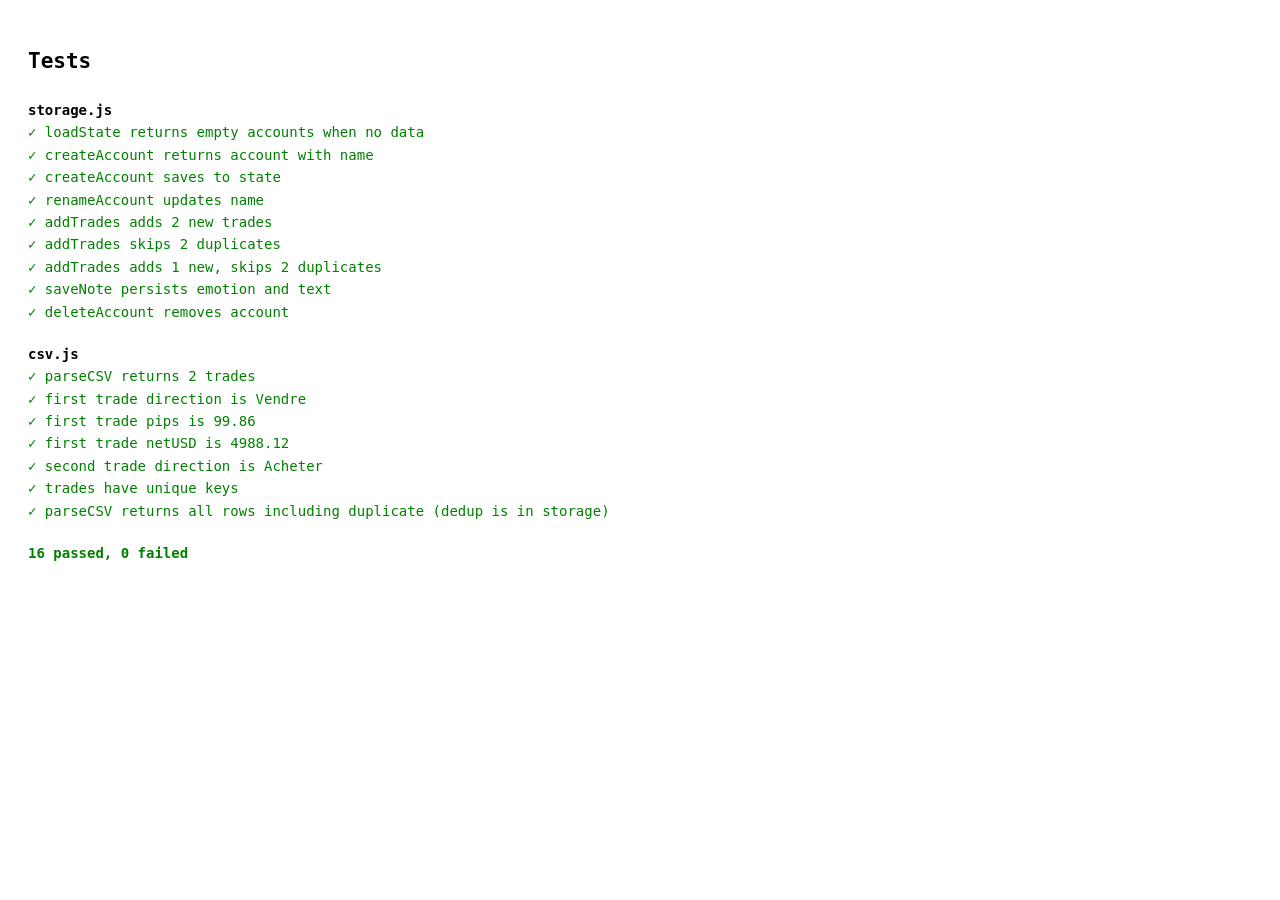
<file: test.html>
<!DOCTYPE html>
<html lang="fr">
<head>
  <meta charset="utf-8">
  <title>Pips — Tests</title>
  <style>
    body { font: 14px/1.6 monospace; padding: 20px; }
    .pass { color: green; } .fail { color: red; } .section { margin-top: 20px; font-weight: bold; }
  </style>
</head>
<body>
<h2>Tests</h2>
<div id="output"></div>
<script type="module">
import { loadState, saveState, createAccount, renameAccount, deleteAccount, addTrades, saveNote } from './js/storage.js';
import { parseCSV } from './js/csv.js';

const out = document.getElementById('output');
let passed = 0, failed = 0;

function assert(label, condition) {
  const el = document.createElement('div');
  if (condition) {
    el.className = 'pass'; el.textContent = '✓ ' + label; passed++;
  } else {
    el.className = 'fail'; el.textContent = '✗ ' + label; failed++;
  }
  out.appendChild(el);
}

function section(name) {
  const el = document.createElement('div');
  el.className = 'section'; el.textContent = name;
  out.appendChild(el);
}

// Reset
localStorage.removeItem('pips-xau-v1');

section('storage.js');

const s0 = loadState();
assert('loadState returns empty accounts when no data', s0.accounts.length === 0);

const acc = createAccount('Compte Test');
assert('createAccount returns account with name', acc.name === 'Compte Test');
assert('createAccount saves to state', loadState().accounts.length === 1);

renameAccount(acc.id, 'Compte Renommé');
assert('renameAccount updates name', loadState().accounts[0].name === 'Compte Renommé');

const trades = [
  { key: 'XAUUSD|2026-01-01T10:00:00.000Z|2000|2010', symbol: 'XAUUSD', direction: 'Acheter',
    closeTime: '2026-01-01T10:00:00.000Z', entryPrice: 2000, exitPrice: 2010,
    quantity: '0.5 Lots', pips: 10, netUSD: 500, note: null },
  { key: 'XAUUSD|2026-01-02T10:00:00.000Z|2010|2020', symbol: 'XAUUSD', direction: 'Acheter',
    closeTime: '2026-01-02T10:00:00.000Z', entryPrice: 2010, exitPrice: 2020,
    quantity: '0.5 Lots', pips: 10, netUSD: 500, note: null },
];

const r1 = addTrades(acc.id, trades);
assert('addTrades adds 2 new trades', r1.added === 2 && r1.skipped === 0);

const r2 = addTrades(acc.id, trades);
assert('addTrades skips 2 duplicates', r2.added === 0 && r2.skipped === 2);

const mixed = [...trades, {
  key: 'XAUUSD|2026-01-03T10:00:00.000Z|2020|2030', symbol: 'XAUUSD', direction: 'Acheter',
  closeTime: '2026-01-03T10:00:00.000Z', entryPrice: 2020, exitPrice: 2030,
  quantity: '0.5 Lots', pips: 10, netUSD: 500, note: null
}];
const r3 = addTrades(acc.id, mixed);
assert('addTrades adds 1 new, skips 2 duplicates', r3.added === 1 && r3.skipped === 2);

const tradeKey = trades[0].key;
saveNote(acc.id, tradeKey, { emotion: 'Calme', text: 'Bon trade' });
const saved = loadState().accounts[0].trades.find(t => t.key === tradeKey);
assert('saveNote persists emotion and text', saved?.note?.emotion === 'Calme' && saved?.note?.text === 'Bon trade');

deleteAccount(acc.id);
assert('deleteAccount removes account', loadState().accounts.length === 0);

section('csv.js');

const csvText = `Transactions
Symbole,Sens d'ouverture,Heure de clôture (UTC-5),Cours d'entrée,Price de clôture,Closing quantity,Pips,Net USD
XAUUSD,Vendre,30 Oct 2026 08:57:37.770,4017.59,3917.73,0.5 Lots,99.86,4 988.12
XAUUSD,Acheter,09 Nov 2026 19:38:41.510,4044.78,4123.10,0.5 Lots,78.32,3 847.87`;

const parsed = parseCSV(csvText);
assert('parseCSV returns 2 trades', parsed.length === 2);
assert('first trade direction is Vendre', parsed[0].direction === 'Vendre');
assert('first trade pips is 99.86', parsed[0].pips === 99.86);
assert('first trade netUSD is 4988.12', parsed[0].netUSD === 4988.12);
assert('second trade direction is Acheter', parsed[1].direction === 'Acheter');
assert('trades have unique keys', parsed[0].key !== parsed[1].key);

const csvWithDupe = csvText + '\nXAUUSD,Vendre,30 Oct 2026 08:57:37.770,4017.59,3917.73,0.5 Lots,99.86,4 988.12';
const parsedDupe = parseCSV(csvWithDupe);
assert('parseCSV returns all rows including duplicate (dedup is in storage)', parsedDupe.length === 3);

const summary = document.createElement('div');
summary.style.marginTop = '20px';
summary.style.fontWeight = 'bold';
summary.textContent = `${passed} passed, ${failed} failed`;
summary.style.color = failed > 0 ? 'red' : 'green';
out.appendChild(summary);

localStorage.removeItem('pips-xau-v1');
</script>
</body>
</html>
</file>
